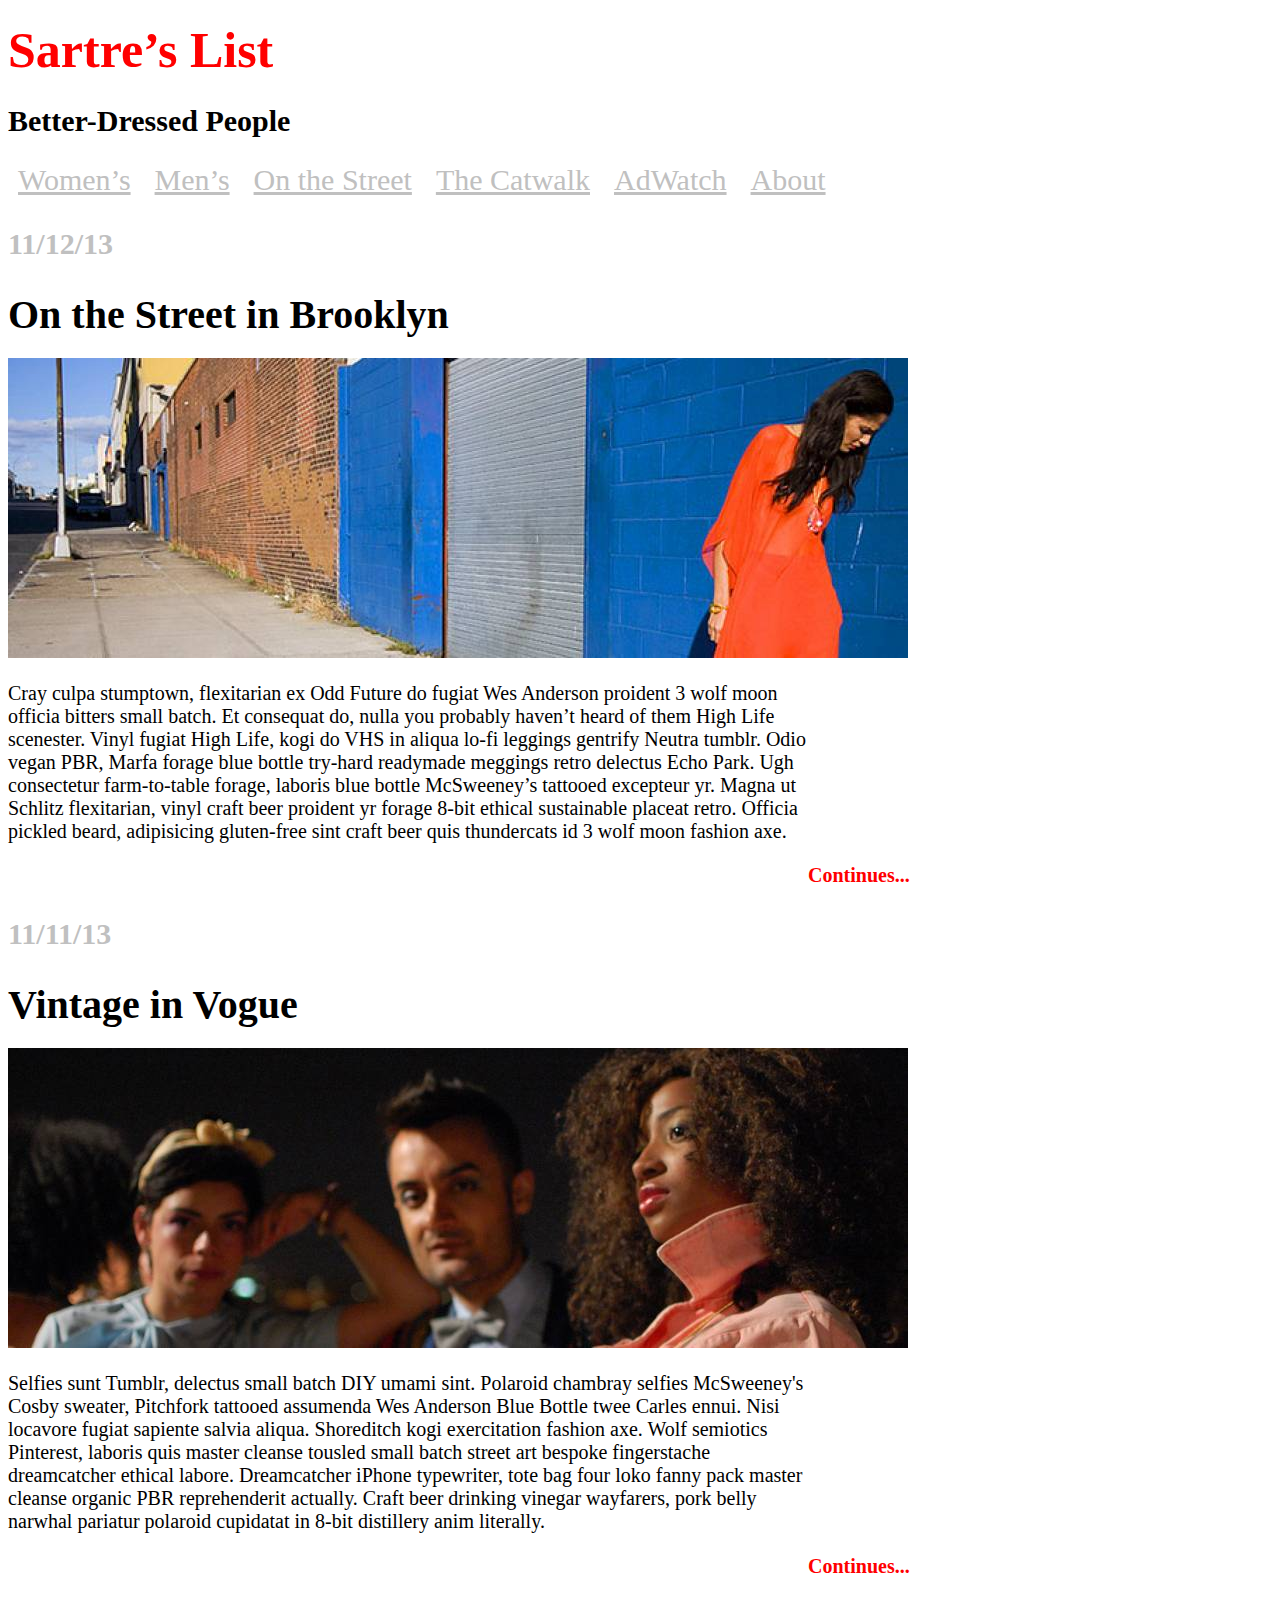
<file: fashion_blog_homework/index.html>
<!--Add CSS to the page. When complete it should look like Fashion_Blog.png
Do you see new tags? Look them up so you are growing your tag vocabulary. 
Bonus: Google <footer> </footer> tag and implement the page footer.
Add Google Fonts.
-->

<!doctype html>
<html lang="en-us">
<head>
	<meta charset="utf-8">
	<title>Sartre’s List</title>
	<link rel="stylesheet" href="css/style.css">
	
	
</head>
<body>
	<header>
		<h1><a href="index.html">Sartre’s List</a></h1>
		<h2>Better-Dressed People</h2>
		<nav>
			<a href="#">Women’s</a>
			<a href="#">Men’s</a>
			<a href="#">On the Street</a>
			<a href="#">The Catwalk</a>
			<a href="#">AdWatch</a>
			<a href="#">About</a>
		</nav>
	</header>

	<article>
		<h3>11/12/13</h3>
		<h2><a href="#">On the Street in Brooklyn</a></h2>
		<img src="images/fashion_photo.jpeg">
		<p>Cray culpa stumptown, flexitarian ex Odd Future do fugiat Wes Anderson proident 3 wolf moon officia bitters small batch. Et consequat do, nulla you probably haven’t heard of them High Life scenester. Vinyl fugiat High Life, kogi do VHS in aliqua lo-fi leggings gentrify Neutra tumblr. Odio vegan PBR, Marfa forage blue bottle try-hard readymade meggings retro delectus Echo Park. Ugh consectetur farm-to-table forage, laboris blue bottle McSweeney’s tattooed excepteur yr. Magna ut Schlitz flexitarian, vinyl craft beer proident yr forage 8-bit ethical sustainable placeat retro. Officia pickled beard, adipisicing gluten-free sint craft beer quis thundercats id 3 wolf moon fashion axe.</p>
		<h4><a href="#">Continues...</a></h4>
	</article>

	<article>
		<h3>11/11/13</h3>
		<h2><a href="#">Vintage in Vogue</a></h2>
		<img src="images/fashion_photo2.jpeg">
		<p>Selfies sunt Tumblr, delectus small batch DIY umami sint. Polaroid chambray selfies McSweeney's Cosby sweater, Pitchfork tattooed assumenda Wes Anderson Blue Bottle twee Carles ennui. Nisi locavore fugiat sapiente salvia aliqua. Shoreditch kogi exercitation fashion axe. Wolf semiotics Pinterest, laboris quis master cleanse tousled small batch street art bespoke fingerstache dreamcatcher ethical labore. Dreamcatcher iPhone typewriter, tote bag four loko fanny pack master cleanse organic PBR reprehenderit actually. Craft beer drinking vinegar wayfarers, pork belly narwhal pariatur polaroid cupidatat in 8-bit distillery anim literally.</p>
		<h4><a href="#">Continues...</a></h4>
	</article>

</body>
</html>
</file>
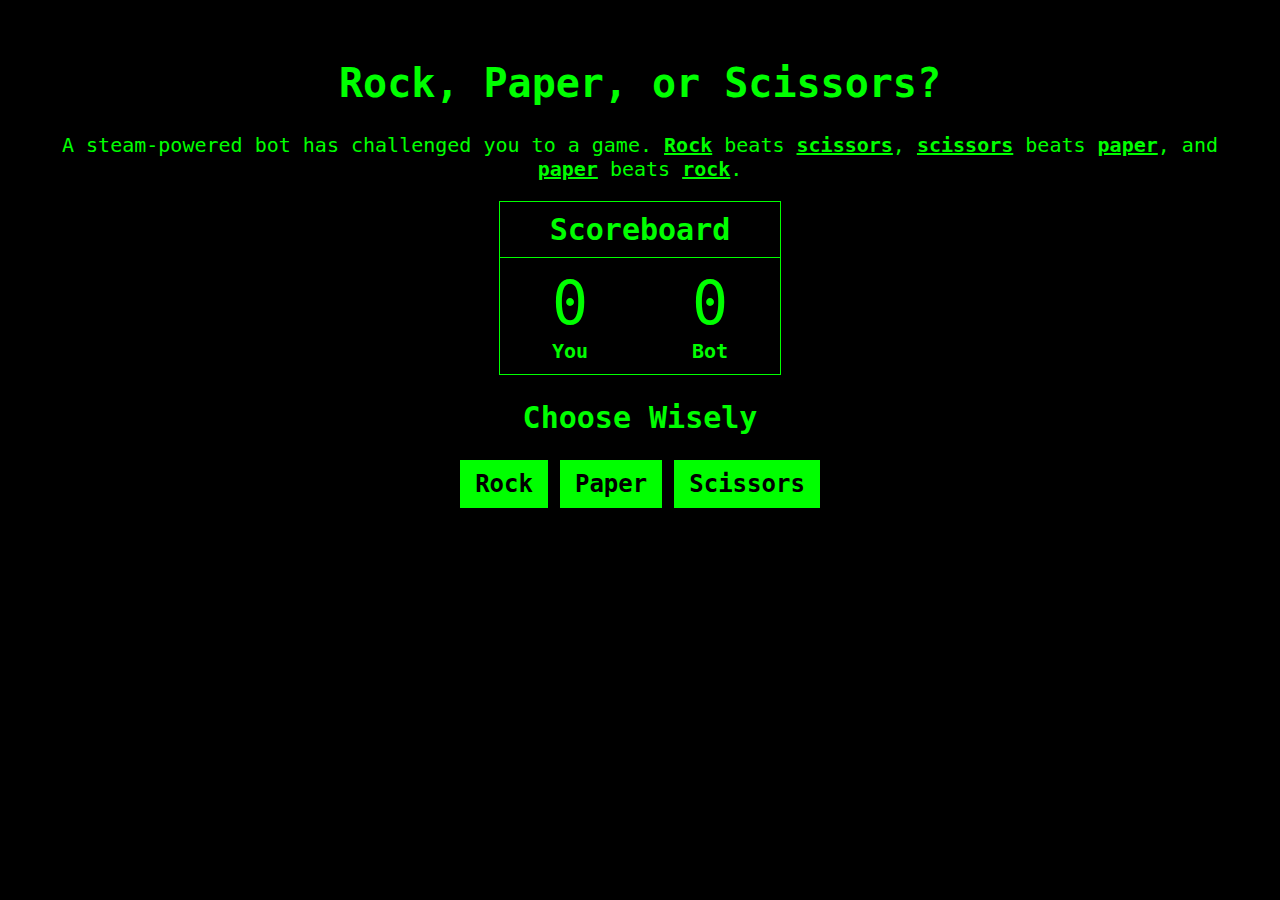
<file: rock_paper_scissors/index.html>
<!DOCTYPE html>
<html>

<head>

	<meta charset="UTF-8">

	<title>Parchment, Stone, or Blade?</title>

	<link rel="stylesheet" href="css/main.css">

</head>

<body>

<h1>Rock, Paper, or Scissors?</h1>

<p>A steam-powered bot has challenged you to a game. <strong>Rock</strong> beats <strong>scissors</strong>, <strong>scissors</strong> beats <strong>paper</strong>, and <strong>paper</strong> beats <strong>rock</strong>.</p>

<div class="scoreboard">
  <h2>Scoreboard</h2>
  <table>
    <tbody>
      <tr>
        <td id="humanScore">0</td>
        <td id="computerScore">0</td>
      </tr>
    </tbody>
    <tfoot>
      <tr>
        <th>You</th>
        <th>Bot</th>
      </tr>
    </tfoot>
  </table>
</div>

<h2>Choose Wisely</h2>

<button id="rock">Rock</button>

<button id="paper">Paper</button>

<button id="scissors">Scissors</button>


<div id="status"></div>
<script src="js/main.js"></script>
</body>

</html>
</file>
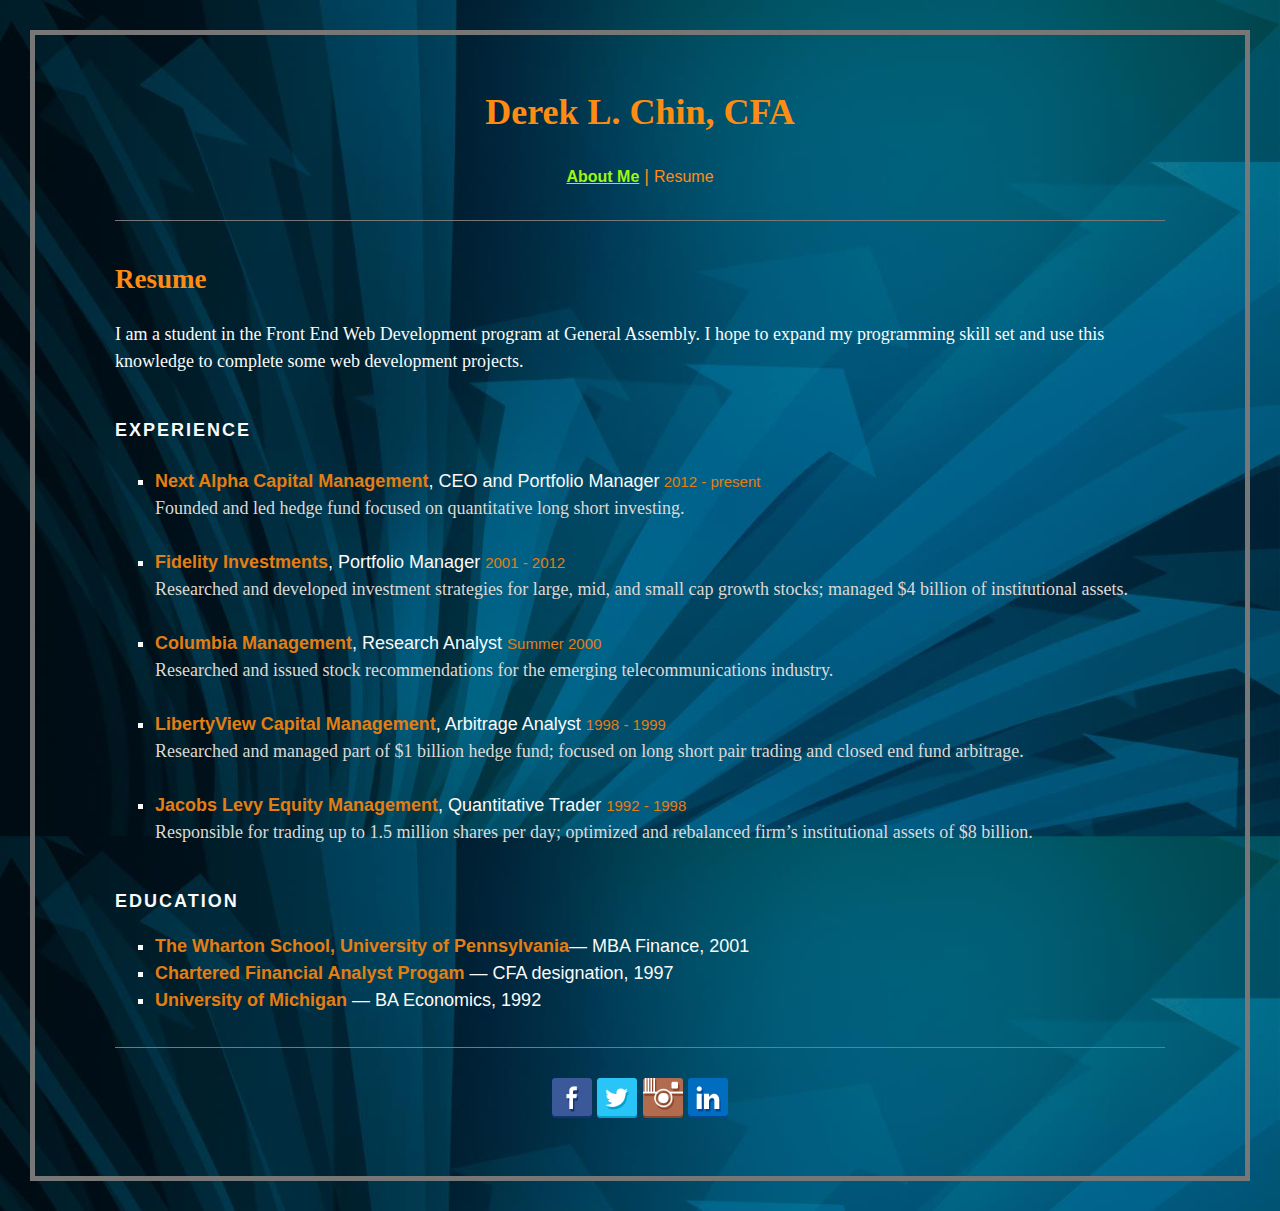
<file: resume/resume.html>
<!doctype html>
<html>
	<head>
		<meta charset="utf-8">
		<title>Derek L. Chin | Resume</title>
		<link rel="stylesheet" href="css/style.css">
	</head>
	<body>	
		<header>
			<h1>Derek L. Chin, CFA</h1>
			<nav>
				<a href="index.html">About Me</a>
					|
				<span>Resume</span>
			</nav>
		</header> 	

		<section id="main" class="clearfix">

			<h2>Resume</h2>
					
			<p>I am a student in the Front End Web Development program at General Assembly.  I hope to expand my programming skill set and use this knowledge to complete some web development projects.</p>
			
			<h3>Experience</h3>
			
			<ul>
				<li>
					<h4><strong>Next Alpha Capital Management</strong>, CEO and Portfolio Manager<small> 2012 - present</small></h4>
					<p>Founded and led hedge fund focused on quantitative long short investing.</p>
				</li>

				<li>
					<h4><strong>Fidelity Investments</strong>, Portfolio Manager <small>2001 - 2012</small></h4>
					<p>Researched and developed investment strategies for large, mid, and small cap growth stocks; managed $4 billion of institutional assets.</p>
				</li>

				<li>
					<h4><strong>Columbia Management</strong>, Research Analyst <small> Summer 2000</small></h4>
					<p>Researched and issued stock recommendations for the emerging telecommunications industry.</p>
				</li>

				<li>
					<h4><strong>LibertyView Capital Management</strong>, Arbitrage Analyst <small> 1998 - 1999</small></h4>
					<p>Researched and managed part of $1 billion hedge fund; focused on long short pair trading and closed end fund arbitrage.</p>
				</li>

				<li>
					<h4><strong>Jacobs Levy Equity Management</strong>, Quantitative Trader <small> 1992 - 1998</small></h4>
					<p>Responsible for trading up to 1.5 million shares per day; optimized and rebalanced firm’s institutional assets of $8 billion.
					</p>
				</li>

			</ul>
			
			<h3>Education</h3>
			
			<ul>
				<li><strong>The Wharton School, University of Pennsylvania</strong>— MBA Finance, 2001</li>
				<li><strong>Chartered Financial Analyst Progam </strong> — CFA designation, 1997</li>
				<li><strong>University of Michigan</strong> — BA Economics, 1992</li>
			</ul>
		</section>
			<nav>
				<a href="http://facebook.com/" class="image-link"> <img src="images/facebook.png" width=40 height=40/></a> 
				<a href="http://twitter.com/" class="image-link"> <img src="images/twitter.png" width=40 height=40/></a>
				<a href="http://instagram.com/" class="image-link"> <img src="images/instagram.png" width=40 height=40/></a>
				<a href="http://linkedin.com/" class="image-link"> <img src="images/linkedin.png" width=40 height=40/></a>
			</nav>				
	</body>
</html>
</file>
<file: fashion_blog_homework/css/style.css>
/*h1{
	border: 1px solid black;
}*/

body>header>h1>a{
	font-size:50px;
	color: #FF0000;
 	text-decoration: none;
}
body>header>h2{
	font-size:30px;
	color: #000;
}

body>article>h2>a{
	font-size:40px;
	color: #000;
	text-decoration: none;
}

body>header>nav>a{
	font-size:30px;
	color: #C0C0C0;
	padding:10px;
}

h3{
	font-size:30px;
 	color: #C0C0C0;
}

h4>a{
	font-size:20px;
	font-family:;
	color: #FF0000;
	text-decoration: none;
	text-align:right;
	margin-left:800px;
}

p{
	font-size:20px;
	width:800px;
}
</file>
<file: rock_paper_scissors/css/main.css>
body {
  font-family: monospace;
  font-size: 20px;
  text-align: center;
  background: black;
  color: lime;
  margin: 3em;
}

strong {
  text-decoration: underline;
}

button {
  background: lime;
  color: black;
  border: none;
  padding: 10px 15px;
  font-size: 1.2em;
  font-family: monospace;
  font-weight: bold;
}
button:active {
  background: green;
}

.scoreboard {
  width: 14em;
  margin: auto;
  border: 1px solid lime;
}
.scoreboard h2 {
  border-bottom: 1px solid lime;
  margin: 0;
  padding: 10px;
}
.scoreboard table {
  margin: 10px auto;
  width: 100%;
  border-collapse: collapse;
}
.scoreboard th, .scoreboard td {
  text-align: center;
}
.scoreboard td {
  font-size: 3em;
  padding: 0 20px;
}

#status {
  margin-top: 20px;
}
</file>
<file: resume/css/style.css>
/* 
Project Name: Blank Template
Client: Your Client
Author: Your Name
Developer @GA in NYC
*/


/******************************************
/* SETUP                   
/*******************************************/

/* Box Model Hack */
* {
     -moz-box-sizing: border-box; /* Firexfox */
     -webkit-box-sizing: border-box; /* Safari/Chrome/iOS/Android */
     box-sizing: border-box; /* IE */
}

/* Clear fix hack */
.clearfix:after {
     content: ".";
     display: block;
     clear: both;
     visibility: hidden;
     line-height: 0;
     height: 0;
}

.clear {
	clear: both;
}

.alignright {
	float: right; 
	padding: 0 0 10px 10px; /* note the padding around a right floated image */
}

.alignleft {
	float: left; 
	padding: 0 10px 10px 0; /* note the padding around a left floated image */
}



/******************************************
/* LAYOUT                   
/*******************************************/

/* Center the container */
#container {
	width: 800px;
	margin: auto;
     padding:15px  
}

/******************************************
/* ADDITIONAL STYLES                   
/*******************************************/

header,footer   {
     text-align: center;
}


a,span    {
     font-size:16px;
}

section   {
     border-top:1px solid #777;
     border-bottom:1px solid #777;
     margin:30px;
     padding:15px 0;
}



body {
     font-family: sans-serif;
     font-size: 18px;
     line-height: 1.5;
     margin: 30px;
     border: 5px solid #777777;
     padding: 50px;
     color: #FAFAFA;

     background: url("../images/background.jpg");
     background-size: 100%;

}

a {
     font-weight: bold;
     color: #9DF70C;
}

small {
     color: #E37E12;
}

strong {
     color: #E37E12;
}

h1 {
     font-family: Georgia, serif;
     font-weight: bold;
     text-align: center;
     color: #FF8C12;
     margin-top: 0;
}

h2 {
     font-family: Georgia, serif;
     color: #FF8C12;
}

h3 {
     font-size: 18px;
     color: #42454;
     text-transform: uppercase;
     letter-spacing: 2px;
     margin-top: 42px;
}

h4 {
     font-weight: normal;
     margin-bottom: 0;
}

p {
     font-family: Georgia, serif;
     margin-top: 0;
     margin-bottom: 27px;
}

ul {
     list-style: square;
}

ul p {
     color: #DED8D3
}

body>div>section>img {
     float: left;
     margin-right: 20px;
     margin-bottom: 20px;
     border: 1px solid #999999;
     padding: 5px;
}

nav {
     text-align: center;
     color: #FF8C12;
}

a img
{
  border: 0 none;
}
.image-link
{
  text-decoration: none;
}
</file>
